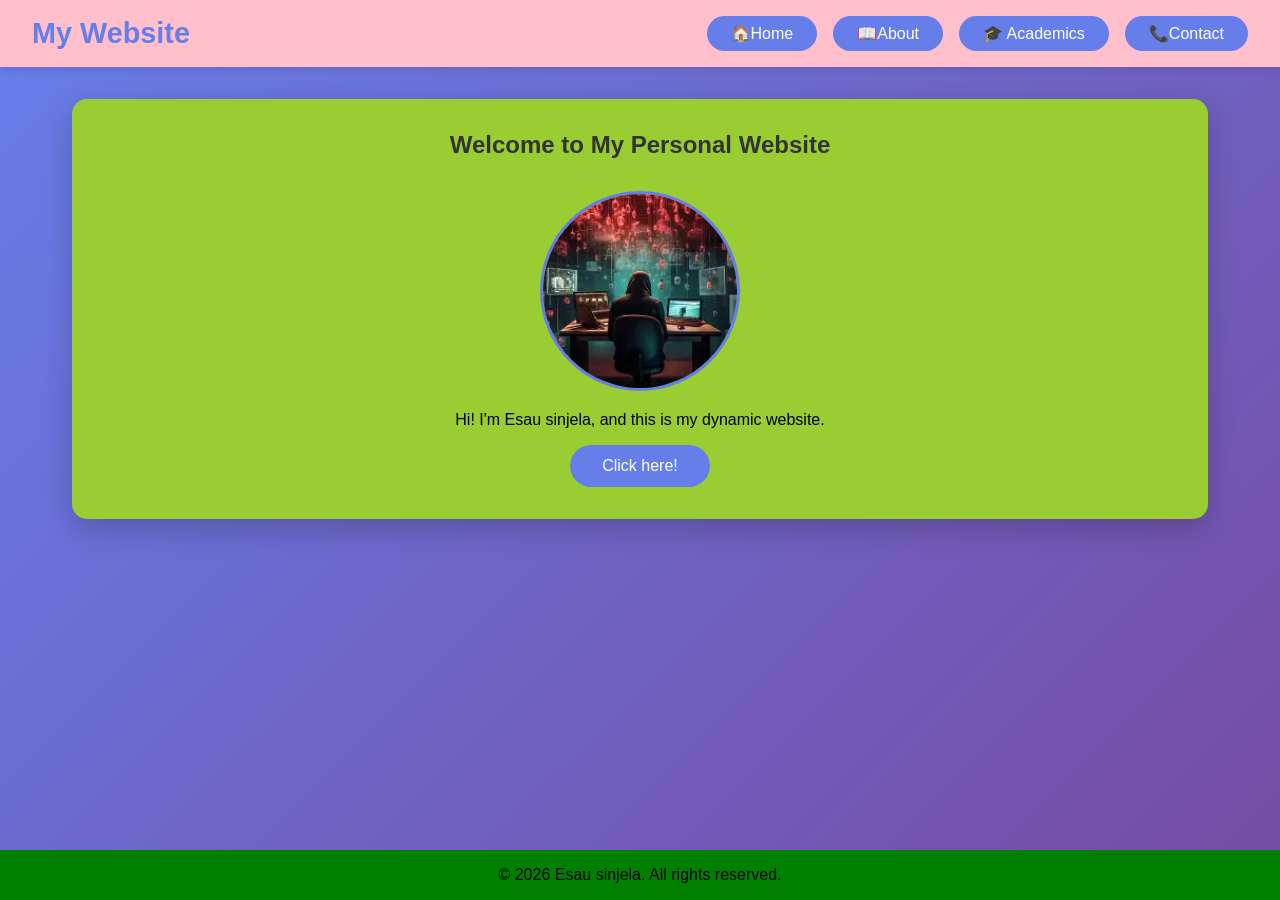
<file: index.html>
<!DOCTYPE html>
<html lang="en">
<head>
    <meta charset="UTF-8">
    <meta name="viewport" content="width=device-width, initial-scale=1.0">
    <title style="color: blueviolet;">Home | Welcome to my website</title>
    <link rel="stylesheet" href="style.css">
</head>
<body>
    <nav>
        <div class="logo">My Website</div>
        <div class="nav-links">
            <a href="index.html" class="nav-btn">🏠Home</a>
            <a href="about.html" class="nav-btn">📖About</a>
            <a href="academics.html" class="nav-btn">🎓 Academics</a>
            <a href="contact.html" class="nav-btn">📞Contact</a>
        </div>
    </nav>

    <main>
        <section class="hero">
            <h1>Welcome to My Personal Website</h1>
            <img src="images/cybersecurity.png" alt="My Photo" class="profile-img">
            <p>Hi! I'm Esau sinjela, and this is my dynamic website.</p>
            <button class="btn" onclick="showMessage()">Click here!</button>
        </section>
    </main>

    <footer>
        <p>&copy; 2026 Esau sinjela. All rights reserved.</p>
    </footer>

    <script src="script.js"></script>
</body>
</html>
</file>
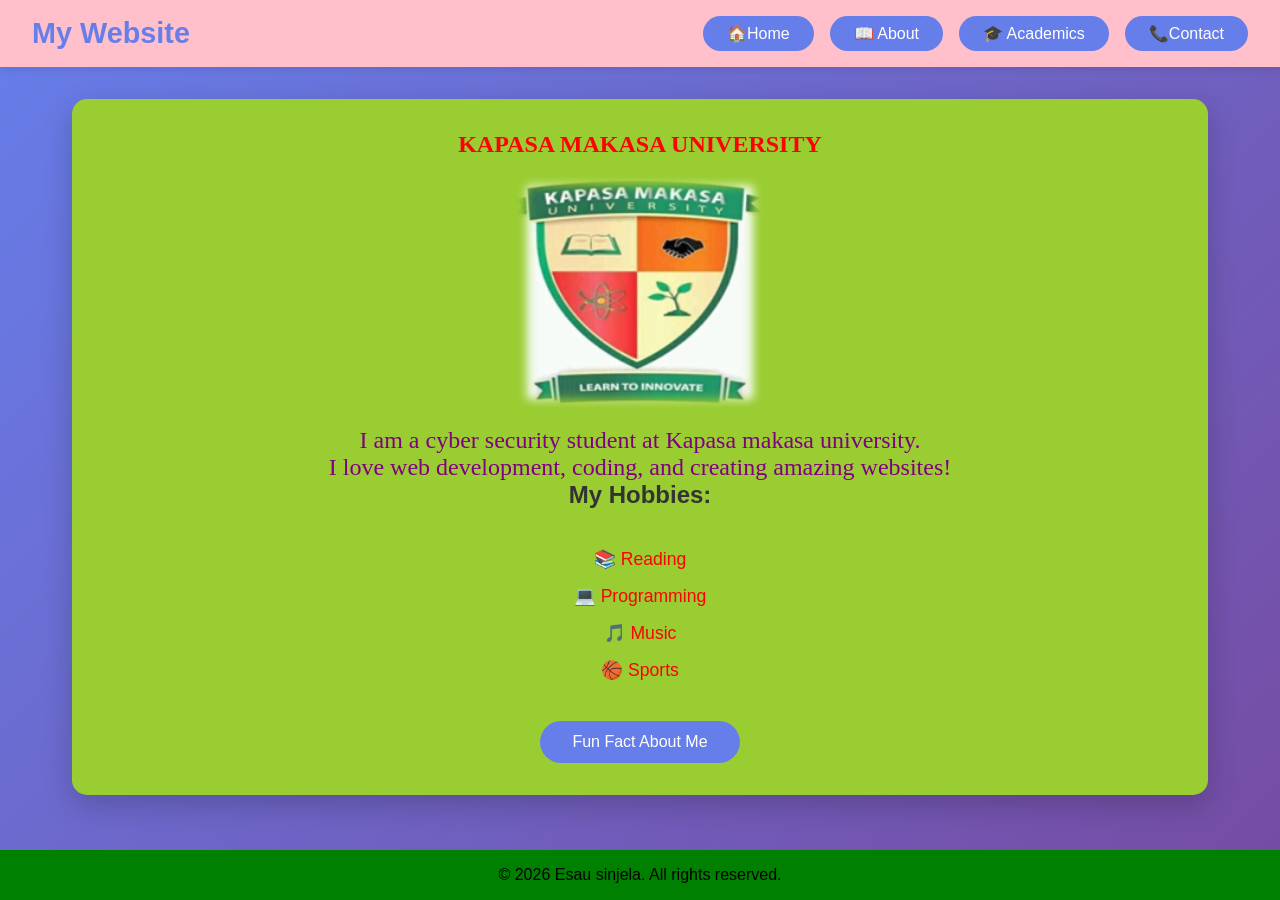
<file: about.html>
<!DOCTYPE html>
<html lang="en">
<head>
    <meta charset="UTF-8">
    <meta name="viewport" content="width=device-width, initial-scale=1.0">
    <title>About | Esau sinjela</title>
    <link rel="stylesheet" href="style.css">
</head>
<body>
    <nav>
        <div class="logo">My Website</div>
        <div class="nav-links">
            <a href="index.html" class="nav-btn">🏠Home</a>
            <a href="about.html" class="nav-btn">📖 About</a>
            <a href="academics.html" class="nav-btn">🎓 Academics</a>
            <a href="contact.html" class="nav-btn">📞Contact</a>
        </div>
    </nav>

    <main>
        <section class="about-section">
            <h1 style="color: red; font-size: 24px; font-family: 'Times New Roman', Times, serif;">KAPASA MAKASA UNIVERSITY</h1>
            <img src="images/university-logo.png" alt="University Logo" class="uni-logo">
            <p style="color: purple; font-size: 24px; font-family: 'Times New Roman', Times, serif;">I am a cyber security student at Kapasa makasa university.</p>
            <p style="color: purple; font-size: 24px; font-family: 'Times New Roman', Times, serif;">I love web development, coding, and creating amazing websites!</p>
            <h2>My Hobbies:</h2>
            <ul>
                <li style="color: red;">📚 Reading</li>
                <li style="color: red;">💻 Programming</li>
                <li style="color: red;">🎵 Music</li>
                <li style="color: red;">🏀 Sports</li>
            </ul>
            <button class="btn" onclick="showFact()">Fun Fact About Me</button>
        </section>
    </main>

    <footer>
        <p>&copy; 2026 Esau sinjela. All rights reserved.</p>
    </footer>

    <script src="script.js"></script>
</body>
</html>
</file>
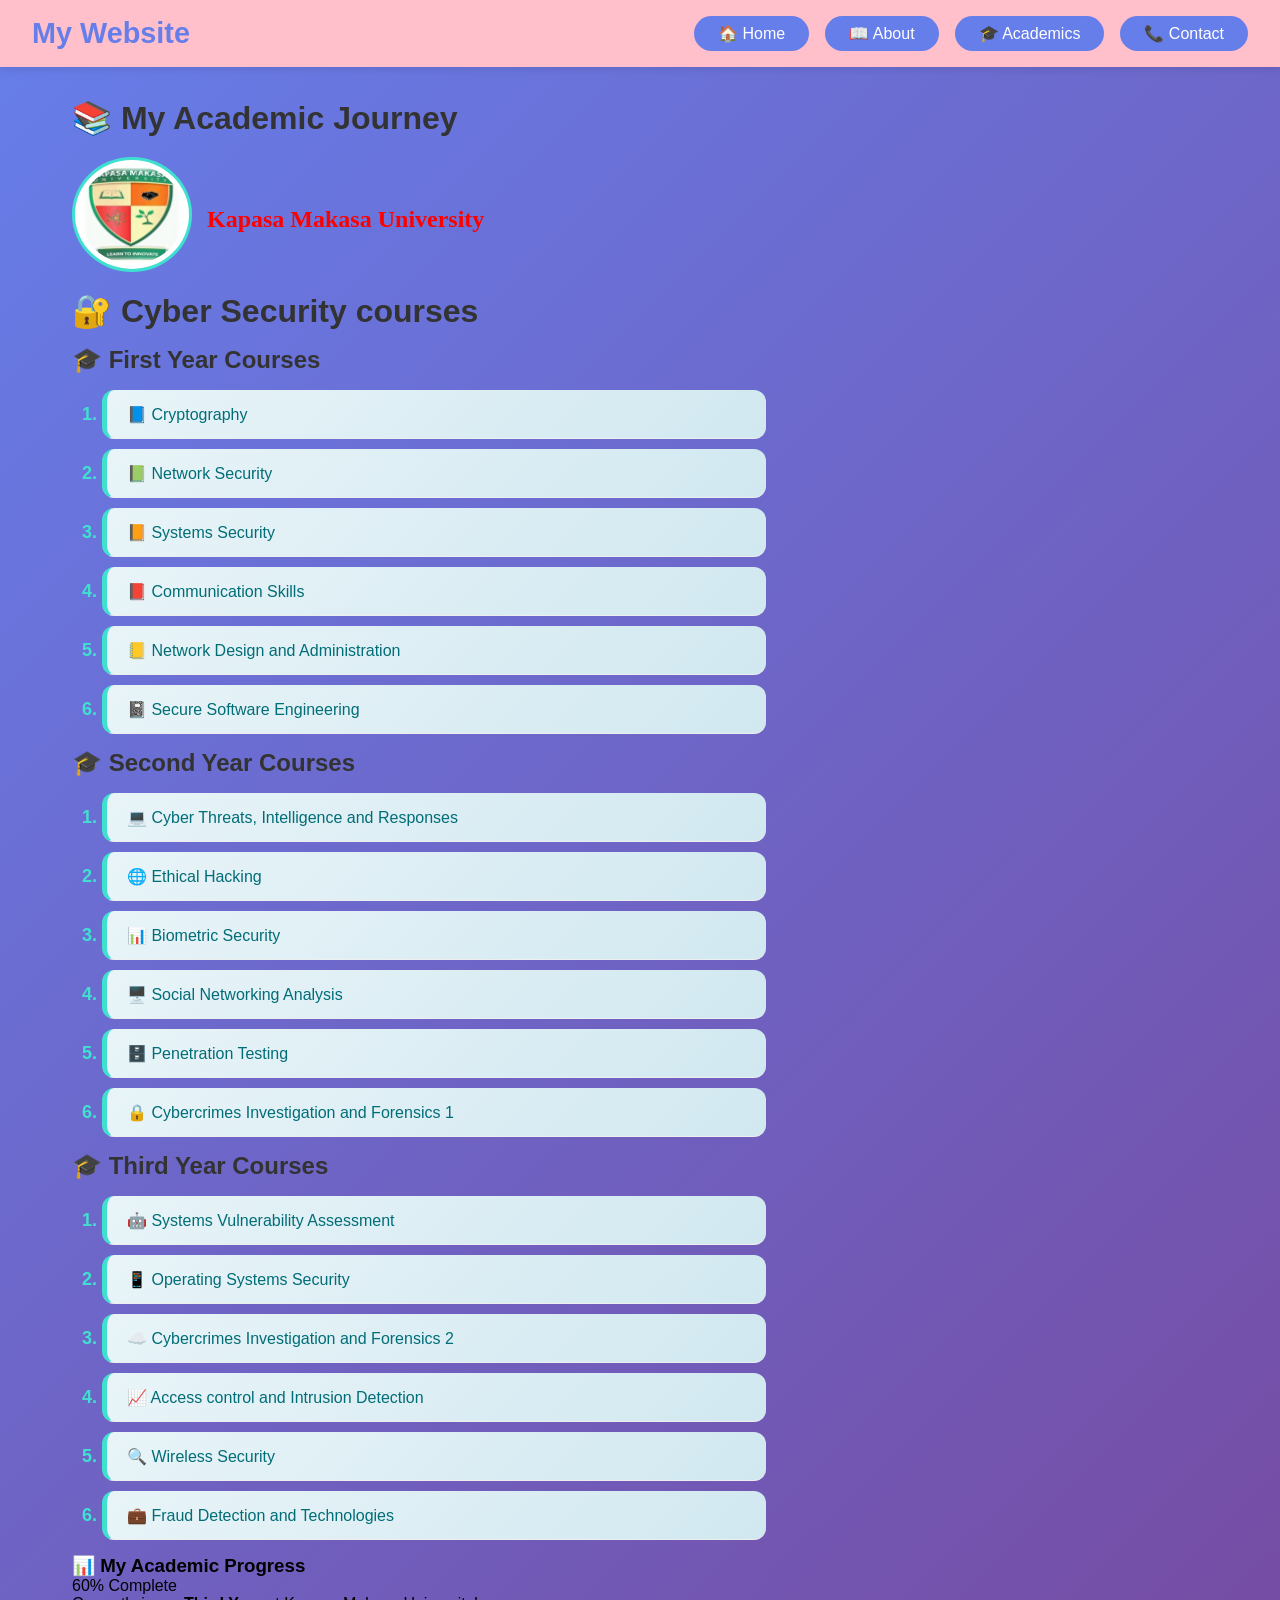
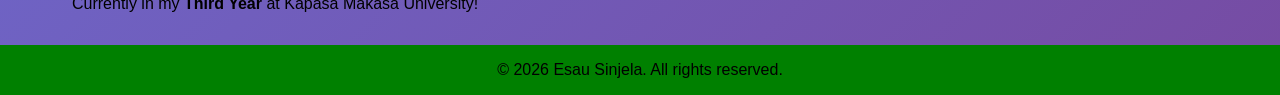
<file: academics.html>
<!DOCTYPE html>
<html lang="en">
<head>
    <meta charset="UTF-8">
    <meta name="viewport" content="width=device-width, initial-scale=1.0">
    <title>Academics | My Website</title>
    <link rel="stylesheet" href="style.css">
</head>
<body>

    <nav>
        <div class="logo">My Website</div>
        <div class="nav-links">
            <a href="index.html" class="nav-btn">🏠 Home</a>
            <a href="about.html" class="nav-btn">📖 About</a>
            <a href="academics.html" class="nav-btn">🎓 Academics</a>
            <a href="contact.html" class="nav-btn">📞 Contact</a>
        </div>
    </nav>

    <main>
        <h1>📚 My Academic Journey</h1>

<div class="uni-logo-small">
    <img src="images/university-logo.png" alt="Kapasa Makasa University Logo">
    <span class="red-university-text">Kapasa Makasa University</span>
</div>

            <!-- First Year Courses with Numbers -->
            <div class="year-card">
                <h1>🔐 Cyber Security courses</h1>
                <h2>🎓 First Year Courses</h2>
                <ol class="courses-list">
                    <li>📘 Cryptography</li>
                    <li>📗 Network Security</li>
                    <li>📙 Systems Security</li>
                    <li>📕 Communication Skills</li>
                    <li>📒 Network Design and Administration</li>
                    <li>📓 Secure Software Engineering</li>
                </ol>
            </div>

            <!-- Second Year Courses with Numbers -->
            <div class="year-card">
                <h2>🎓 Second Year Courses</h2>
                <ol class="courses-list">
                    <li>💻 Cyber Threats, Intelligence and Responses</li>
                    <li>🌐 Ethical Hacking</li>
                    <li>📊 Biometric Security</li>
                    <li>🖥️ Social Networking Analysis</li>
                    <li>🗄️ Penetration Testing</li>
                    <li>🔒 Cybercrimes Investigation and Forensics 1</li>
                </ol>
            </div>

            <!-- Third Year Courses with Numbers -->
            <div class="year-card">
                <h2>🎓 Third Year Courses</h2>
                <ol class="courses-list">
                    <li>🤖 Systems Vulnerability Assessment</li>
                    <li>📱 Operating Systems Security</li>
                    <li>☁️ Cybercrimes Investigation and Forensics 2</li>
                    <li>📈 Access control and Intrusion Detection</li>
                    <li>🔍 Wireless Security</li>
                    <li>💼 Fraud Detection and Technologies</li>
                </ol>
            </div>

            <!-- Academic Progress -->
            <div class="progress-card">
                <h3>📊 My Academic Progress</h3>
                <div class="progress-bar">
                    <div class="progress-fill" style="width: 60%;">60% Complete</div>
                </div>
                <p>Currently in my <strong>Third Year</strong> at Kapasa Makasa University!</p>
            </div>
        </div>
    </main>

    <footer>
        <p>&copy; 2026 Esau Sinjela. All rights reserved.</p>
    </footer>

    <script src="script.js"></script>
</body>
</html>
</file>
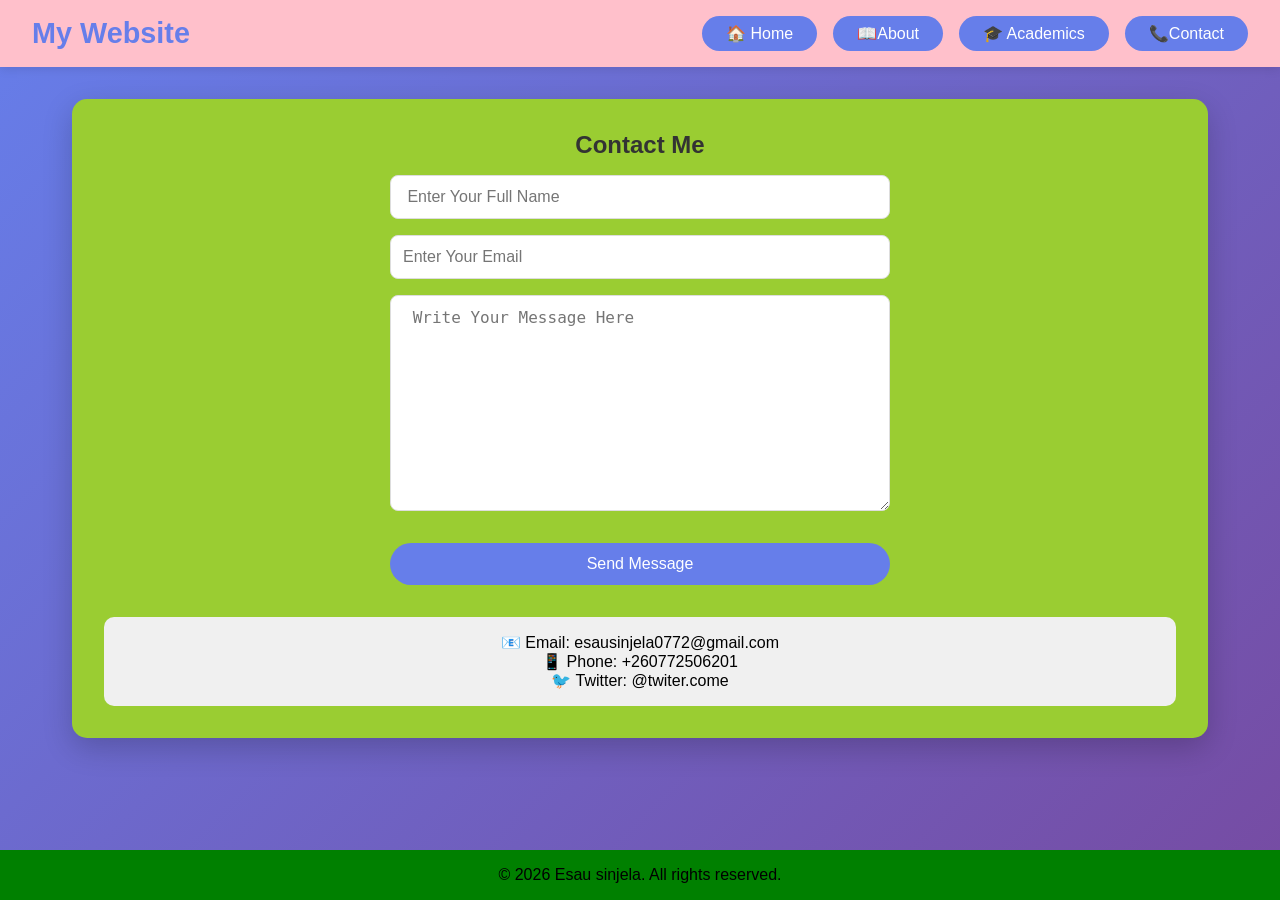
<file: contact.html>
<!DOCTYPE html>
<html lang="en">
<head>
    <meta charset="UTF-8">
    <meta name="viewport" content="width=device-width, initial-scale=1.0">
    <title>Contact | Esau sinjela</title>
    <link rel="stylesheet" href="style.css">
</head>
<body>
    <nav>
        <div class="logo">My Website</div>
        <div class="nav-links">
            <a href="index.html" class="nav-btn">🏠 Home</a>
            <a href="about.html" class="nav-btn">📖About</a>
            <a href="academics.html" class="nav-btn">🎓 Academics</a>
            <a href="contact.html" class="nav-btn">📞Contact</a>
        </div>
    </nav>

    <main>
        <section class="contact-section">
            <h1>Contact Me</h1>
            <form id="contactForm">
                <input type="text" id="name" placeholder=" Enter Your Full Name" required>
                <input type="email" id="email" placeholder="Enter Your Email" required>
                <textarea id="message" placeholder=" Write Your Message Here" rows="10" required></textarea>
                <button type="submit" class="btn">Send Message</button>
            </form>
            <div class="contact-info">
                <p>📧 Email: esausinjela0772@gmail.com</p>
                <p>📱 Phone: +260772506201</p>
                <p>🐦 Twitter: @twiter.come</p>
            </div>
        </section>
    </main>

    <footer>
        <p>&copy; 2026 Esau sinjela. All rights reserved.</p>
    </footer>

    <script src="script.js"></script>
</body>
</html>
</file>
<file: style.css>
* {
    margin: 0;
    padding: 0;
    box-sizing: border-box;
}

body {
    font-family: 'Segoe UI', Tahoma, Geneva, Verdana, sans-serif;
    background: linear-gradient(135deg, #667eea 0%, #764ba2 100%);
    min-height: 100vh;
    display: flex;
    flex-direction: column;
}

nav {
    background: pink;
    padding: 1rem 2rem;
    display: flex;
    justify-content: space-between;
    align-items: center;
    box-shadow: 0 2px 10px rgba(0,0,0,0.1);
}

.logo {
    font-size: 1.8rem;
    font-weight: bold;
    color: #667eea;
}

.nav-links {
    display: flex;
    gap: 1rem;
}

.nav-btn {
    text-decoration: none;
    padding: 0.5rem 1.5rem;
    background: #667eea;
    color: rgb(255, 255, 255);
    border-radius: 25px;
    transition: all 0.3s ease;
}

.nav-btn:hover {
    background: #764ba2;
    transform: translateY(-2px);
}

main {
    flex: 1;
    padding: 2rem;
    max-width: 1200px;
    margin: 0 auto;
    width: 100%;
}

.hero, .about-section, .contact-section {
    background: yellowgreen;
    padding: 2rem;
    border-radius: 15px;
    box-shadow: 0 10px 30px rgba(0,0,0,0.2);
    text-align: center;
}

.profile-img {
    width: 200px;
    height: 200px;
    border-radius: 50%;
    object-fit: cover;
    margin: 1rem 0;
    border: 3px solid #667eea;
}

.uni-logo {
    width: 250px;
    margin: 1rem auto;
    display: block;
}

.btn {
    background: #667eea;
    color: white;
    padding: 0.75rem 2rem;
    border: none;
    border-radius: 25px;
    cursor: pointer;
    font-size: 1rem;
    margin-top: 1rem;
    transition: all 0.3s ease;
}

.btn:hover {
    background: #764ba2;
    transform: scale(1.05);
}

form {
    display: flex;
    flex-direction: column;
    gap: 1rem;
    max-width: 500px;
    margin: 0 auto;
}

input, textarea {
    padding: 0.75rem;
    border: 1px solid #ddd;
    border-radius: 8px;
    font-size: 1rem;
}

.contact-info {
    margin-top: 2rem;
    padding: 1rem;
    background: #f0f0f0;
    border-radius: 10px;
}

footer {
    background: green;
    text-align: center;
    padding: 1rem;
    margin-top: auto;
}

ul {
    list-style: none;
    padding: 1rem;
}

li {
    padding: 0.5rem;
    font-size: 1.1rem;
}

h1, h2 {
    color: #333;
    margin-bottom: 1rem;
}

@media (max-width: 768px) {
    nav {
        flex-direction: column;
        gap: 1rem;
    }
    
    .profile-img {
        width: 150px;
        height: 150px;
    }
}
/* Numbered Courses List */
.courses-list {
    list-style-type: decimal;
    padding-left: 30px;
    margin: 15px 0;
}

.courses-list li {
    padding: 10px 0;
    font-size: 16px;
    color: #333;
    border-bottom: 1px solid #eee;
}

.courses-list li:hover {
    color: #667eea;
    transform: translateX(5px);
    transition: all 0.3s ease;
}

.courses-list {
    list-style-type: decimal;
    padding-left: 30px;
}

.courses-list li {
    background: linear-gradient(135deg, #e8f4f8, #d1e8f0);
    color: #006D77;
    padding: 14px 20px;
    margin: 10px 0;
    border-radius: 12px;
    border-left: 5px solid #40E0D0;
    font-weight: 500;
    font-size: 16px;
    width: 60%;  
}     

.courses-list li:hover {
    background: linear-gradient(135deg, #40E0D0, #006D77);
    color: white;
    transform: translateX(10px);
    box-shadow: 0 5px 15px rgba(0,109,119,0.3);
}

/* Style the numbers */
.courses-list li::marker {
    color: #40E0D0;
    font-weight: bold;
    font-size: 18px;
}

.course {
    background: linear-gradient(135deg, #e8f4f8, #d1e8f0);
    color: #006D77;
    padding: 12px;
    border-radius: 10px;
    border-left: 4px solid #40E0D0;
    transition: all 0.3s ease;
}

.course:hover {
    background: linear-gradient(135deg, #40E0D0, #006D77);
    color: white;
    transform: translateY(-3px);
}
/* Red Text for University Name */
.red-university-text {
    color: #ff0000;
    font-size: 20px;
    font-weight: bold;
    margin-top: 10px;
    text-align: center;
    font-family: 'Times New Roman', Times, serif;
}
.red-university-text {
    color: #ff0000;
    font-size: 24px;  /* Made BIGGER (was 22px) */
    font-weight: bold;
    font-family: 'Times New Roman', Times, serif;
}
.uni-logo-small {
    display: flex;
    align-items: center;
    justify-content: flex-start;
    gap: 15px;
    margin: 20px 0;
}

.uni-logo-small img {
    width: 120px;  /* Logo size */
    height: auto;
    border-radius: 50%;
    border: 3px solid #40E0D0;
    padding: 5px;
    background: white;
}

.red-university-text {
    color: #ff0000;
    font-size: 24px;
    font-weight: bold;
    font-family: 'Times New Roman', Times, serif;
}
</file>
